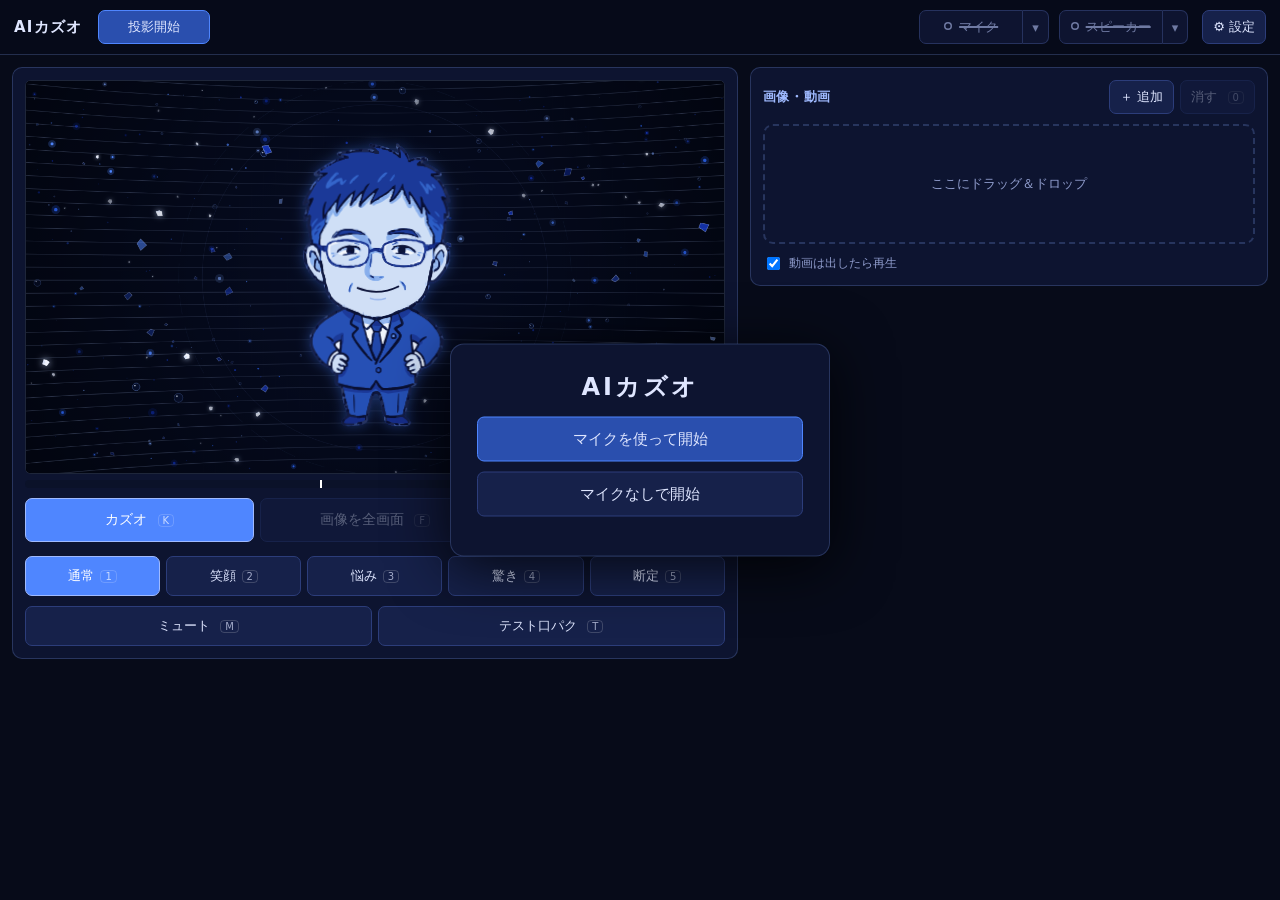
<file: index.html>
<!doctype html>
<html lang="ja">
<head>
  <meta charset="utf-8">
  <meta name="viewport" content="width=device-width, initial-scale=1">
  <title>AIカズオ（操作画面）</title>
  <link rel="stylesheet" href="css/control.css?v=202610270715">
</head>
<body>
  <header id="topbar">
    <strong>AIカズオ</strong>
    <button id="openScreen" class="primary">投影開始</button>
    <span class="spacer"></span>
    <div class="split">
      <button id="micToggle" class="dot">マイク</button>
      <button id="micCaret" class="caret" aria-label="使うマイクを選ぶ" aria-haspopup="true">▾</button>
      <div id="micMenu" class="menu" hidden>
        <ul id="micList" class="devList" role="menu"></ul>
        <label class="check"><input type="checkbox" id="noiseSuppression"> ノイズ抑制</label>
        <label>感度 <output id="micGainOut"></output>
          <input type="range" id="micGain" min="-12" max="24" step="1">
        </label>
        <label>しきい値 <output id="thresholdOut"></output>
          <input type="range" id="threshold" min="-85" max="-15" step="1">
        </label>
      </div>
    </div>
    <div class="split">
      <button id="spkToggle" class="dot">スピーカー</button>
      <button id="spkCaret" class="caret" aria-label="声を出すスピーカーを選ぶ" aria-haspopup="true">▾</button>
      <div id="spkMenu" class="menu" hidden>
        <ul id="spkList" class="devList" role="menu"></ul>
        <label>音量 <output id="volumeOut"></output>
          <input type="range" id="volume" min="0" max="1.5" step="0.05">
        </label>
        <label class="check"><input type="checkbox" id="gate"> 小さい音は流さない</label>
      </div>
    </div>
    <button id="settingsBtn" class="toggle" aria-controls="settingsCol" title="設定">⚙ 設定</button>
  </header>
  <p id="notice" hidden></p>

  <main id="layout">
    <!-- 客席に映っているもの と 本番で押すボタン -->
    <section id="liveCol" class="card">
      <div id="previewBox"><iframe id="preview" src="screen.html?v=202610270715&preview=1" title="客席の画面" tabindex="-1"></iframe></div>
      <div class="meter" title="マイクの音量（白い線を越えると口が動く）">
        <div id="meterBar"></div>
        <div id="meterThreshold"></div>
      </div>

      <div class="btnGrid three stage">
        <button id="kazuoBtn" class="toggle">カズオ <kbd>K</kbd></button>
        <button id="fullBtn" class="toggle">画像を全画面 <kbd>F</kbd></button>
        <button id="bootBtn" class="toggle">暗転 <kbd>B</kbd></button>
      </div>

      <div class="btnGrid five" id="exprBtns"></div>
      <div class="btnGrid two">
        <button id="muteBtn" class="toggle">ミュート <kbd>M</kbd></button>
        <button id="testMouth">テスト口パク <kbd>T</kbd></button>
      </div>
    </section>

    <!-- 画像・動画（カード全体にドラッグ＆ドロップできる） -->
    <section id="photoCol" class="card">
      <div class="colHead">
        <h2>画像・動画</h2>
        <label class="fileBtn">＋ 追加<input type="file" id="photoInput" accept="image/*,video/*" multiple hidden></label>
        <button id="hidePhoto">消す <kbd>0</kbd></button>
      </div>
      <div id="videoCtl" hidden>
        <div class="row">
          <button id="vPlay" class="primary">▶ <kbd>Space</kbd></button>
          <button id="vRestart" title="最初から">⏮</button>
          <input type="range" id="vSeek" min="0" max="1000" value="0" aria-label="再生位置">
          <span id="vTime">0:00 / 0:00</span>
        </div>
        <div class="row">
          <label class="check"><input type="checkbox" id="videoLoop"> くり返し</label>
          <label class="check"><input type="checkbox" id="videoSound"> 音</label>
          <input type="range" id="videoVolume" min="0" max="1" step="0.05" aria-label="動画の音量">
          <output id="videoVolumeOut"></output>
        </div>
      </div>
      <div id="dropZone">
        <ol id="photoList"></ol>
        <p id="dropHint">ここにドラッグ＆ドロップ</p>
      </div>

      <label class="check small"><input type="checkbox" id="autoPlay"> 動画は出したら再生</label>
      <!-- 動画の音はここで鳴らす（映像は投影画面） -->
      <video id="audioVideo" hidden playsinline></video>
    </section>

    <!-- 設定 -->
    <aside id="settingsCol" class="card">
      <h2>口パク</h2>
      <label>開きやすさ <output id="rangeOut"></output>
        <input type="range" id="range" min="8" max="45" step="1">
      </label>
      <label>口の大きさ <output id="mouthScaleOut"></output>
        <input type="range" id="mouthScale" min="0.4" max="1.6" step="0.05">
      </label>

      <h2>声</h2>
      <div class="btnGrid two" id="presetBtns"></div>
      <div id="presetSliders"></div>
      <button id="presetReset">この声を初期設定に戻す</button>

      <h2>カズオの位置</h2>
      <label>大きさ <output id="charScaleOut"></output>
        <input type="range" id="charScale" min="0.5" max="1.6" step="0.02">
      </label>
      <label>上下 <output id="charYOut"></output>
        <input type="range" id="charY" min="-40" max="40" step="1">
      </label>
    </aside>
  </main>

  <!-- 最初に出る開始カード -->
  <div id="startCard">
    <h1>AIカズオ</h1>
    <button id="startMic" class="primary">マイクを使って開始</button>
    <button id="startNoMic">マイクなしで開始</button>
    <p id="startError" class="error"></p>
  </div>

  <script src="js/settings.js?v=202610270715"></script>
  <script src="characters/config.js?v=202610270715"></script>
  <script src="js/photos.js?v=202610270715"></script>
  <script src="js/audio.js?v=202610270715"></script>
  <script src="js/app.js?v=202610270715"></script>
</body>
</html>
</file>
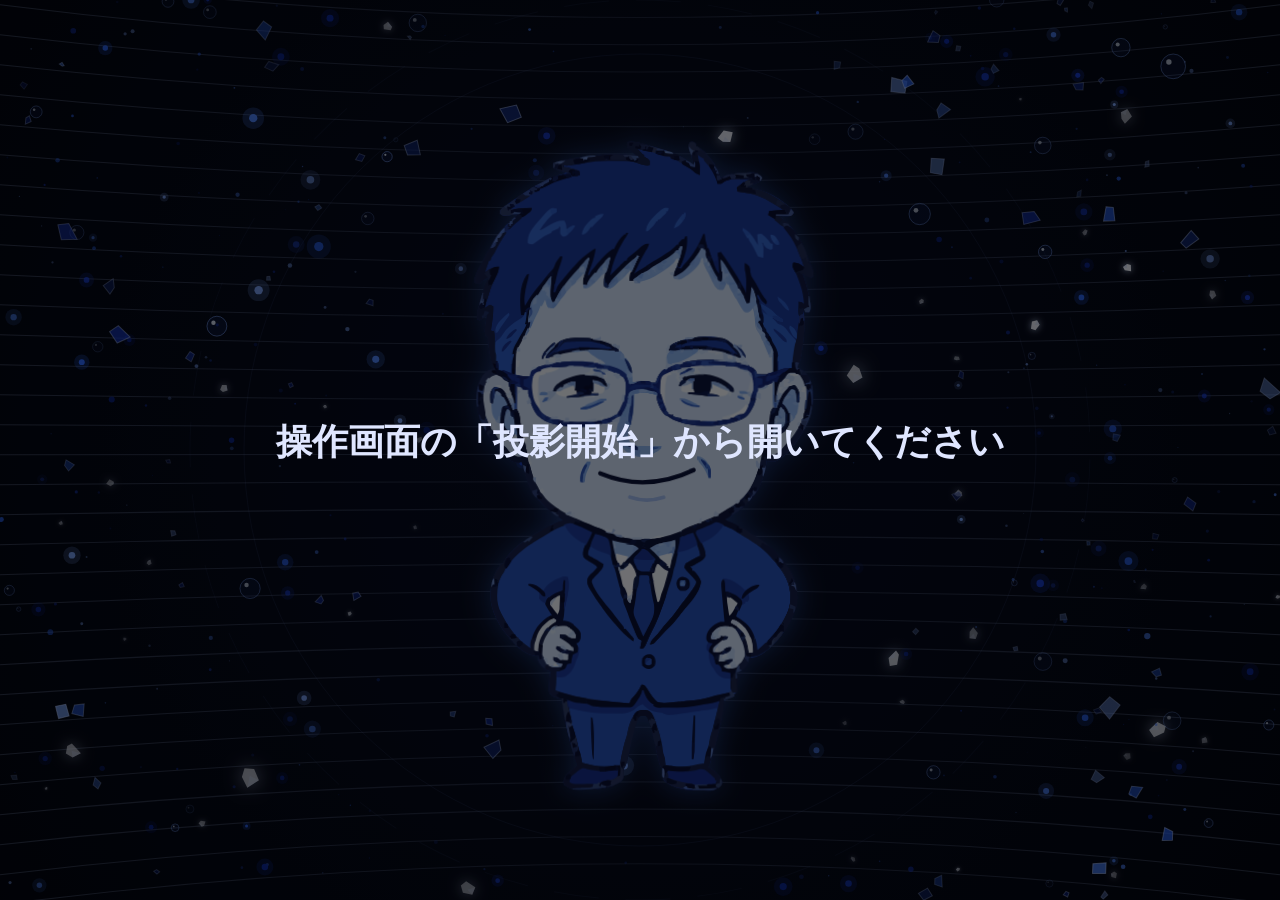
<file: screen.html>
<!doctype html>
<html lang="ja">
<head>
  <meta charset="utf-8">
  <meta name="viewport" content="width=device-width, initial-scale=1">
  <title>AIカズオ（投影画面）</title>
  <link rel="stylesheet" href="css/screen.css?v=202610270715">
</head>
<body>
  <div id="screen">
    <!-- 背景・カズオ・枠つきの画像/動画 -->
    <div id="kazuoStage">
      <canvas id="bg"></canvas>
      <div id="photoWrap" aria-hidden="true">
        <div id="photoFrame"><div id="frameSlot"></div></div>
      </div>
      <div id="charWrap">
        <div id="charSpin"><div id="charBounce"></div></div>
      </div>
    </div>
    <!-- 画像・動画を枠なしで画面いっぱいに -->
    <div id="fullMedia" aria-hidden="true"><div id="fullSlot"></div></div>
  </div>
  <div id="blackout"></div>

  <div id="hint">
    <p id="hintMain">操作画面の「投影開始」で全画面になります</p>
    <p id="hintSub">クリックしても全画面になります</p>
  </div>

  <script src="js/background.js?v=202610270715"></script>
  <script src="characters/config.js?v=202610270715"></script>
  <script src="js/traced-char.js?v=202610270715"></script>
  <script src="js/screen.js?v=202610270715"></script>
</body>
</html>
</file>
<file: css/control.css>
/* 操作画面（パソコン側） */
:root {
  --bg: #070b19;
  --card: #0d1430;
  --fg: #dfe6ff;
  --muted: #8f9ccc;
  --accent: #4f86ff;
  --accent-2: #2a4fae;
  --warn: #ffb15c;
  --ok: #3fcf86;
  --line: rgba(120, 150, 230, 0.25);
}

* { box-sizing: border-box; }

html, body {
  margin: 0;
  min-height: 100%;
  background: var(--bg);
  color: var(--fg);
  font-family: "Yu Gothic UI", "Meiryo", "Hiragino Sans", system-ui, sans-serif;
  font-size: 13px;
}

/* ===== 上の帯 ===== */
#topbar {
  position: sticky;
  top: 0;
  z-index: 3;
  display: flex;
  gap: 10px;
  align-items: center;
  padding: 10px 14px;
  background: rgba(7, 11, 25, 0.97);
  border-bottom: 1px solid var(--line);
}

#topbar strong { font-size: 15px; margin-right: 6px; letter-spacing: .08em; }
#openScreen { min-width: 112px; }
.spacer { flex: 1; }

/* 右上：オン/オフ ＋ ▾ で機器を選ぶ */
.split { position: relative; display: inline-flex; }
.split > button:first-child { border-radius: 7px 0 0 7px; min-width: 104px; }
.split .caret { border-radius: 0 7px 7px 0; border-left: 0; padding: 7px 9px; }
.split .caret[hidden] { display: none; }
.split:has(.caret[hidden]) > button:first-child { border-radius: 7px; }
.split > button.on { background: #3a1016; border-color: #ff4d5e; color: #ffd9dd; }

/* オフの時：文字に取り消し線、●は灰色の輪、▾ のパネルもうすく */
.split.off > button:first-child { color: #6f7aa3; text-decoration: line-through; text-decoration-thickness: 2px; background: #0e1430; border-color: #26325e; }
.split.off .caret { color: #6f7aa3; background: #0e1430; border-color: #26325e; }
.split.off .dot::before { background: transparent; box-shadow: inset 0 0 0 1.5px #6f7aa3; }
.split.off .menu > label { opacity: .5; }
.split.off .menu > label:hover, .split.off .menu > label:focus-within { opacity: 1; }

.menu {
  position: absolute;
  right: 0;
  top: calc(100% + 6px);
  z-index: 10;
  width: 320px;
  padding: 6px 12px 10px;
  background: #111a3c;
  border: 1px solid #2c3d7a;
  border-radius: 8px;
  box-shadow: 0 8px 30px rgba(0, 0, 0, .6);
}

.menu label { display: block; margin: 8px 0; }
.menu label.check { display: flex; gap: 6px; align-items: center; }
.menu input[type="range"] { display: block; width: 100%; margin-top: 3px; }
.menu output { float: right; color: var(--muted); }

.devList {
  margin: 0 -6px 6px;
  padding: 0 0 6px;
  list-style: none;
  border-bottom: 1px solid var(--line);
}

.devList[hidden] { display: none; }

.devList button {
  display: block;
  width: 100%;
  padding: 8px 10px 8px 28px;
  text-align: left;
  background: transparent;
  border: 0;
  border-radius: 6px;
  white-space: nowrap;
  overflow: hidden;
  text-overflow: ellipsis;
  position: relative;
}

.devList button:hover { background: #1d2c60; }
.devList button[aria-checked="true"]::before {
  content: "✓";
  position: absolute;
  left: 10px;
  color: var(--ok);
}

#openScreen.live { background: #0f3b2a; border-color: var(--ok); color: #c9f5de; }
#openScreen.live::before, .dot::before {
  content: "";
  display: inline-block;
  width: 8px;
  height: 8px;
  margin-right: 7px;
  border-radius: 50%;
  vertical-align: 1px;
}
#openScreen.live::before { background: var(--ok); }
.dot::before { background: #555b78; }
.dot.on::before { background: #ff3b4e; box-shadow: 0 0 6px #ff3b4e; }

#notice {
  margin: 0;
  padding: 10px 14px;
  background: rgba(255, 177, 92, .12);
  border-bottom: 1px solid rgba(255, 177, 92, .4);
  color: var(--warn);
}

/* ===== 3列 ===== */
#layout {
  display: grid;
  grid-template-columns: minmax(360px, 1.4fr) minmax(280px, 1fr) minmax(240px, 300px);
  gap: 12px;
  padding: 12px;
  align-items: start;
}

/* 設定欄を隠している時は2列 */
body.settings-hidden #layout { grid-template-columns: minmax(360px, 1.4fr) minmax(280px, 1fr); }
#settingsCol[hidden] { display: none; }
#settingsBtn { margin-left: 4px; }

@media (max-width: 1100px) {
  #layout { grid-template-columns: 1fr 1fr; }
  #settingsCol { grid-column: 1 / -1; }
}

@media (max-width: 720px) {
  #layout { grid-template-columns: 1fr; }
}

.card {
  background: var(--card);
  border: 1px solid var(--line);
  border-radius: 10px;
  padding: 12px;
}

h2 {
  margin: 16px 0 6px;
  font-size: 13px;
  color: #9fbaff;
  letter-spacing: .05em;
}

h3 {
  margin: 12px 0 2px;
  font-size: 12px;
  color: var(--muted);
}

.card > h2:first-child { margin-top: 0; }

kbd {
  display: inline-block;
  min-width: 1.6em;
  padding: 0 4px;
  margin-left: 6px;
  border: 1px solid rgba(255, 255, 255, .25);
  border-radius: 4px;
  font: inherit;
  font-size: 10px;
  text-align: center;
  opacity: .7;
}

/* ===== 客席の画面（プレビュー） ===== */
#previewBox {
  position: relative;
  width: 100%;
  aspect-ratio: 16 / 9;
  overflow: hidden;
  border-radius: 6px;
  border: 1px solid var(--line);
  background: #000;
}

#preview {
  position: absolute;
  left: 0;
  top: 0;
  width: 1280px;
  height: 720px;
  border: 0;
  transform-origin: 0 0;
  pointer-events: none;
}

.meter {
  position: relative;
  height: 8px;
  margin: 6px 0 2px;
  background: #0b1229;
  border-radius: 4px;
  overflow: hidden;
}

#meterBar { height: 100%; width: 0; background: #2fbf71; }
#meterBar.open { background: #ffe066; }
#meterThreshold { position: absolute; top: 0; bottom: 0; width: 2px; background: #fff; }

/* ===== ボタン ===== */
.btnGrid { display: grid; gap: 6px; margin-top: 10px; }
.btnGrid.two { grid-template-columns: repeat(2, 1fr); }
.btnGrid.three { grid-template-columns: repeat(3, 1fr); }
.btnGrid.four { grid-template-columns: repeat(4, 1fr); }
.btnGrid.five { grid-template-columns: repeat(5, 1fr); }
.btnGrid button { padding: 10px 4px; }
.btnGrid.stage button { padding: 12px 4px; font-size: 14px; }

/* 表情・声・その他のまとまりを、すき間で分ける */
#exprBtns { margin-top: 14px; }
#presetBtns { margin: 0 0 8px; }

/* カズオを出していない間は表情を薄く */
body.kazuo-off #exprBtns { opacity: .45; }

button, .fileBtn {
  padding: 7px 10px;
  background: #16214a;
  color: var(--fg);
  border: 1px solid #2c3d7a;
  border-radius: 7px;
  font: inherit;
  cursor: pointer;
}

button:hover, .fileBtn:hover { background: #1d2c60; }
button:disabled { opacity: .35; cursor: default; background: #16214a; }
button.primary { background: var(--accent-2); border-color: var(--accent); }
button.active { background: var(--accent); border-color: #9fbaff; color: #fff; }
#bootBtn.active { background: #000; border-color: #888; }

/* ===== 画像・動画 ===== */
.colHead { display: flex; gap: 6px; align-items: center; }
.colHead h2 { margin: 0 auto 0 0; }

#dropZone {
  margin-top: 10px;
  min-height: 120px;
  border: 2px dashed transparent;
  border-radius: 10px;
}

#dropZone.empty { border-color: var(--line); display: flex; align-items: center; justify-content: center; }
#dropZone.over { border-color: var(--accent); background: rgba(79, 134, 255, .08); }
#dropHint { margin: 0; color: var(--muted); display: none; }
#dropZone.empty #dropHint { display: block; }
#dropZone.empty #photoList { display: none; }

#photoList {
  list-style: none;
  margin: 0;
  padding: 0;
  display: grid;
  gap: 6px;
}

#photoList li {
  display: grid;
  grid-template-columns: 22px 80px 1fr auto;
  gap: 8px;
  align-items: center;
  padding: 5px;
  border: 1px solid var(--line);
  border-radius: 8px;
  cursor: pointer;
}

#photoList li:hover { background: rgba(79, 134, 255, .08); }
#photoList li.showing { border-color: var(--accent); background: rgba(79, 134, 255, .22); box-shadow: inset 3px 0 0 var(--accent); }
#photoList .num { font-weight: bold; color: #9fbaff; text-align: center; }
#photoList .thumb { width: 80px; height: 52px; object-fit: contain; background: #000; border-radius: 4px; display: block; }
#photoList .name { overflow: hidden; text-overflow: ellipsis; white-space: nowrap; }
#photoList .ops { display: flex; gap: 3px; opacity: .5; }
#photoList li:hover .ops { opacity: 1; }
#photoList .ops button { padding: 3px 7px; }

.badge {
  display: inline-block;
  margin-right: 6px;
  padding: 0 5px;
  border-radius: 4px;
  background: #b0457a;
  color: #fff;
  font-size: 10px;
}

#videoCtl {
  margin-top: 10px;
  margin-bottom: -2px;
  padding: 8px;
  border: 1px solid var(--accent);
  border-radius: 8px;
  background: rgba(79, 134, 255, .08);
}

#videoCtl .row { margin: 4px 0; }
#vSeek { flex: 1; min-width: 80px; }
#vTime { color: var(--muted); font-variant-numeric: tabular-nums; }
#videoVolume { flex: 1; min-width: 60px; }
#videoVolumeOut { color: var(--muted); width: 3.5em; text-align: right; }

/* ===== 設定 ===== */
#settingsCol label { display: block; margin: 6px 0; }
#settingsCol label.check, label.check { display: flex; gap: 6px; align-items: center; }
#settingsCol label.warn { color: var(--warn); }
#settingsCol select, #settingsCol input[type="range"] { display: block; width: 100%; margin-top: 3px; }
#settingsCol select {
  margin: 4px 0;
  padding: 5px;
  background: #0f1736;
  color: var(--fg);
  border: 1px solid var(--line);
  border-radius: 6px;
}
#settingsCol select[hidden] { display: none; }
#settingsCol output { float: right; color: var(--muted); }
#presetReset { margin-top: 4px; font-size: 12px; }

label.small { margin-top: 10px; color: var(--muted); font-size: 12px; }

.error { color: #ff8a8a; }
.row { display: flex; gap: 6px; align-items: center; }

/* ===== 開始カード ===== */
#startCard {
  position: fixed;
  left: 50%;
  top: 50%;
  transform: translate(-50%, -50%);
  width: min(380px, calc(100vw - 32px));
  padding: 26px;
  background: #0d1430;
  border: 1px solid var(--line);
  border-radius: 14px;
  text-align: center;
  z-index: 20;
  box-shadow: 0 10px 60px rgba(0, 0, 0, .8);
}

#startCard h1 { margin: 0 0 14px; font-size: 24px; letter-spacing: .12em; }
#startCard button { display: block; width: 100%; margin-top: 10px; padding: 12px; font-size: 15px; }
#startCard[hidden] { display: none; }
</file>
<file: css/screen.css>
/* 投影画面（客席に見せる画面） */
* { box-sizing: border-box; }

html, body {
  margin: 0;
  height: 100%;
  overflow: hidden;
  background: #000;
  color: #dfe6ff;
  font-family: "Yu Gothic UI", "Meiryo", "Hiragino Sans", system-ui, sans-serif;
}

body.hide-cursor, body.hide-cursor * { cursor: none !important; }

#screen {
  position: fixed;
  inset: 0;
  background: #01030a;
  transform-origin: 50% 50%;
}

/* ===== 画面の組み立て =====
   body.kazuo-off  … カズオを出さない
   body.has-photo  … 画像・動画を出している（カズオがいれば左、いなければ真ん中）
   body.media-full … 画像・動画を枠なしで画面いっぱいに */
#kazuoStage, #fullMedia {
  position: absolute;
  inset: 0;
  transition: opacity .5s ease;
}

#fullMedia {
  background: #000;
  opacity: 0;
  pointer-events: none;
}

body.media-full #kazuoStage { opacity: 0; }
body.media-full #fullMedia { opacity: 1; }

#fullSlot {
  position: absolute;
  inset: 0;
}

#fullSlot > img, #fullSlot > video {
  position: absolute;
  inset: 0;
  width: 100%;
  height: 100%;
  object-fit: contain;
  display: block;
}

#fullSlot > .in { animation: fadeIn .45s ease both; }

@keyframes fadeIn { from { opacity: 0; } to { opacity: 1; } }

#bg {
  position: absolute;
  inset: 0;
  width: 100%;
  height: 100%;
  display: block;
}

/* ===== キャラ ===== */
#charWrap {
  position: absolute;
  left: 50%;
  bottom: calc(4vh + var(--char-y, 0vh));
  height: calc(88vh * var(--char-scale, 1));
  aspect-ratio: 765 / 1024;
  max-width: 100vw;
  transform: translateX(-50%);
  transition: left .7s cubic-bezier(.3, .8, .3, 1);
}

/* 画像・動画を出している間は、カズオが右へよける */
body.has-photo #charWrap { left: 74%; }
body.kazuo-off #charWrap { opacity: 0; }

/* カズオを出す・消す時の動き（時計回りに高速回転しながら、出す時は拡大・消す時は縮小） */
#charSpin {
  width: 100%;
  height: 100%;
  transform-origin: 50% 55%;
}

#charSpin.spinIn { animation: kazuoIn .3s cubic-bezier(.2, .7, .3, 1) both; }
#charSpin.spinOut { animation: kazuoOut .3s cubic-bezier(.6, 0, .9, .5) both; }

@keyframes kazuoIn {
  0%   { opacity: 0; transform: rotate(-2160deg) scale(0); }
  15%  { opacity: 1; }
  100% { opacity: 1; transform: rotate(0deg) scale(1); }
}

@keyframes kazuoOut {
  0%   { opacity: 1; transform: rotate(0deg) scale(1); }
  85%  { opacity: 1; }
  100% { opacity: 0; transform: rotate(2160deg) scale(0); }
}


#charBounce {
  position: relative;
  width: 100%;
  height: 100%;
  transform-origin: 50% 92%;
  filter: drop-shadow(0 0 1.6vh rgba(70, 130, 255, 0.35));
}

#charBounce .charImg, #charBounce .charOverlay {
  position: absolute;
  inset: 0;
  width: 100%;
  height: 100%;
  display: block;
}

#charBounce .charImg[hidden] { display: none; }

/* ===== 写真 ===== */
#photoWrap {
  --pw: 52vw;
  --ph: 80vh;
  --rot: 7deg;
  position: absolute;
  left: 4vw;
  width: var(--pw);
  top: 8vh;
  height: var(--ph);
  transition: left .7s cubic-bezier(.3, .8, .3, 1), width .7s cubic-bezier(.3, .8, .3, 1), top .7s, height .7s;
  display: flex;
  align-items: center;
  justify-content: center;
  perspective: 120vw;
  pointer-events: none;
  visibility: hidden;
}

body.has-photo #photoWrap { visibility: visible; }

/* カズオがいない時は真ん中に大きく */
body.kazuo-off #photoWrap { --pw: 84vw; --ph: 86vh; --rot: 0deg; left: 8vw; top: 7vh; }

#photoFrame {
  position: relative;
  max-width: 100%;
  max-height: 100%;
  padding: .5vh;
  border-radius: 1.2vh;
  background: linear-gradient(160deg, rgba(225, 235, 255, .95), rgba(150, 185, 255, .85));
  box-shadow:
    0 0 2.5vh rgba(110, 165, 255, .75),
    0 0 7vh rgba(60, 110, 255, .45),
    inset 0 0 1vh rgba(255, 255, 255, .6);
  transform: rotateY(var(--rot));
  transition: transform .7s;
  opacity: 0;
}

#frameSlot > img, #frameSlot > video {
  display: block;
  max-width: calc(var(--pw) - 1vh);
  max-height: calc(var(--ph) - 1vh);
  border-radius: .8vh;
  background: #111;
}

/* 走査線のような光の帯 */
#photoFrame::after {
  content: "";
  position: absolute;
  inset: .5vh;
  border-radius: .8vh;
  background: repeating-linear-gradient(0deg, rgba(120, 170, 255, .06) 0 2px, transparent 2px 5px);
  pointer-events: none;
}

body.has-photo #photoFrame { animation: photoIn .9s cubic-bezier(.2, .8, .2, 1) both; }
#photoFrame.out { animation: photoOut .45s ease-in both !important; }

@keyframes photoIn {
  0%   { opacity: 0; transform: rotateY(var(--rot)) scale(.92); clip-path: inset(0 0 100% 0); filter: brightness(3); }
  35%  { opacity: 1; clip-path: inset(0 0 40% 0); filter: brightness(2); }
  45%  { opacity: .4; }
  55%  { opacity: 1; clip-path: inset(0 0 0 0); }
  65%  { opacity: .7; filter: brightness(1.5) hue-rotate(20deg); }
  100% { opacity: 1; transform: rotateY(var(--rot)) scale(1); clip-path: inset(0 0 0 0); filter: none; }
}

@keyframes photoOut {
  0%   { opacity: 1; transform: rotateY(var(--rot)) scale(1); clip-path: inset(0 0 0 0); }
  100% { opacity: 0; transform: rotateY(var(--rot)) scale(.96); clip-path: inset(50% 0 50% 0); filter: brightness(3); }
}

/* ===== 暗転と起動演出 ===== */
#blackout {
  position: fixed;
  inset: 0;
  background: #000;
  opacity: 0;
  pointer-events: none;
}

body.is-off #blackout { opacity: 1; }

/* 操作画面のプレビューでは、暗転中も中身が見えるように黒い斜線を重ねるだけにする（投影画面は真っ黒のまま） */
body.preview #blackout {
  background: repeating-linear-gradient(-45deg, rgba(0, 0, 0, .78) 0 22px, rgba(0, 0, 0, .45) 22px 44px);
}

#screen.boot { animation: crtOn 1.1s cubic-bezier(.2, .7, .2, 1) both; }
#screen.boot #charBounce { animation: holoIn 1.6s steps(1, end) both; }
#screen.powerOff { animation: crtOff .55s ease-in both; }

@keyframes crtOn {
  0%   { transform: scale(0, .004); filter: brightness(6); }
  22%  { transform: scale(1, .004); filter: brightness(6); }
  55%  { transform: scale(1, 1.02); filter: brightness(1.8); }
  70%  { transform: scale(1, 1); filter: brightness(1.2); }
  100% { transform: none; filter: none; }
}

@keyframes holoIn {
  0%   { opacity: 0; }
  40%  { opacity: 0; }
  45%  { opacity: .7; translate: -2% 0; filter: hue-rotate(40deg) brightness(2); }
  50%  { opacity: .1; translate: 0 0; }
  56%  { opacity: .9; translate: 2% 0; filter: brightness(1.6); }
  62%  { opacity: .3; translate: 0 0; }
  70%  { opacity: 1; translate: -.6% 0; filter: brightness(1.3); }
  78%  { opacity: .6; translate: 0 0; }
  86%  { opacity: 1; filter: none; }
  100% { opacity: 1; filter: none; }
}

@keyframes crtOff {
  0%   { transform: none; filter: none; }
  45%  { transform: scale(1, .004); filter: brightness(5); }
  100% { transform: scale(0, .004); filter: brightness(8); }
}

/* ===== 全画面にするための案内（全画面になると消える） ===== */
#hint {
  position: fixed;
  inset: 0;
  display: flex;
  flex-direction: column;
  align-items: center;
  justify-content: center;
  text-align: center;
  background: rgba(0, 0, 0, .55);
  cursor: pointer;
  z-index: 5;
}

#hint p { margin: 8px 16px; }
#hintMain { font-size: clamp(20px, 4vh, 44px); font-weight: bold; }
#hintSub { font-size: clamp(13px, 2vh, 20px); color: #a9b7e6; line-height: 1.7; }

body.is-fullscreen #hint, body.preview #hint { display: none; }
</file>
